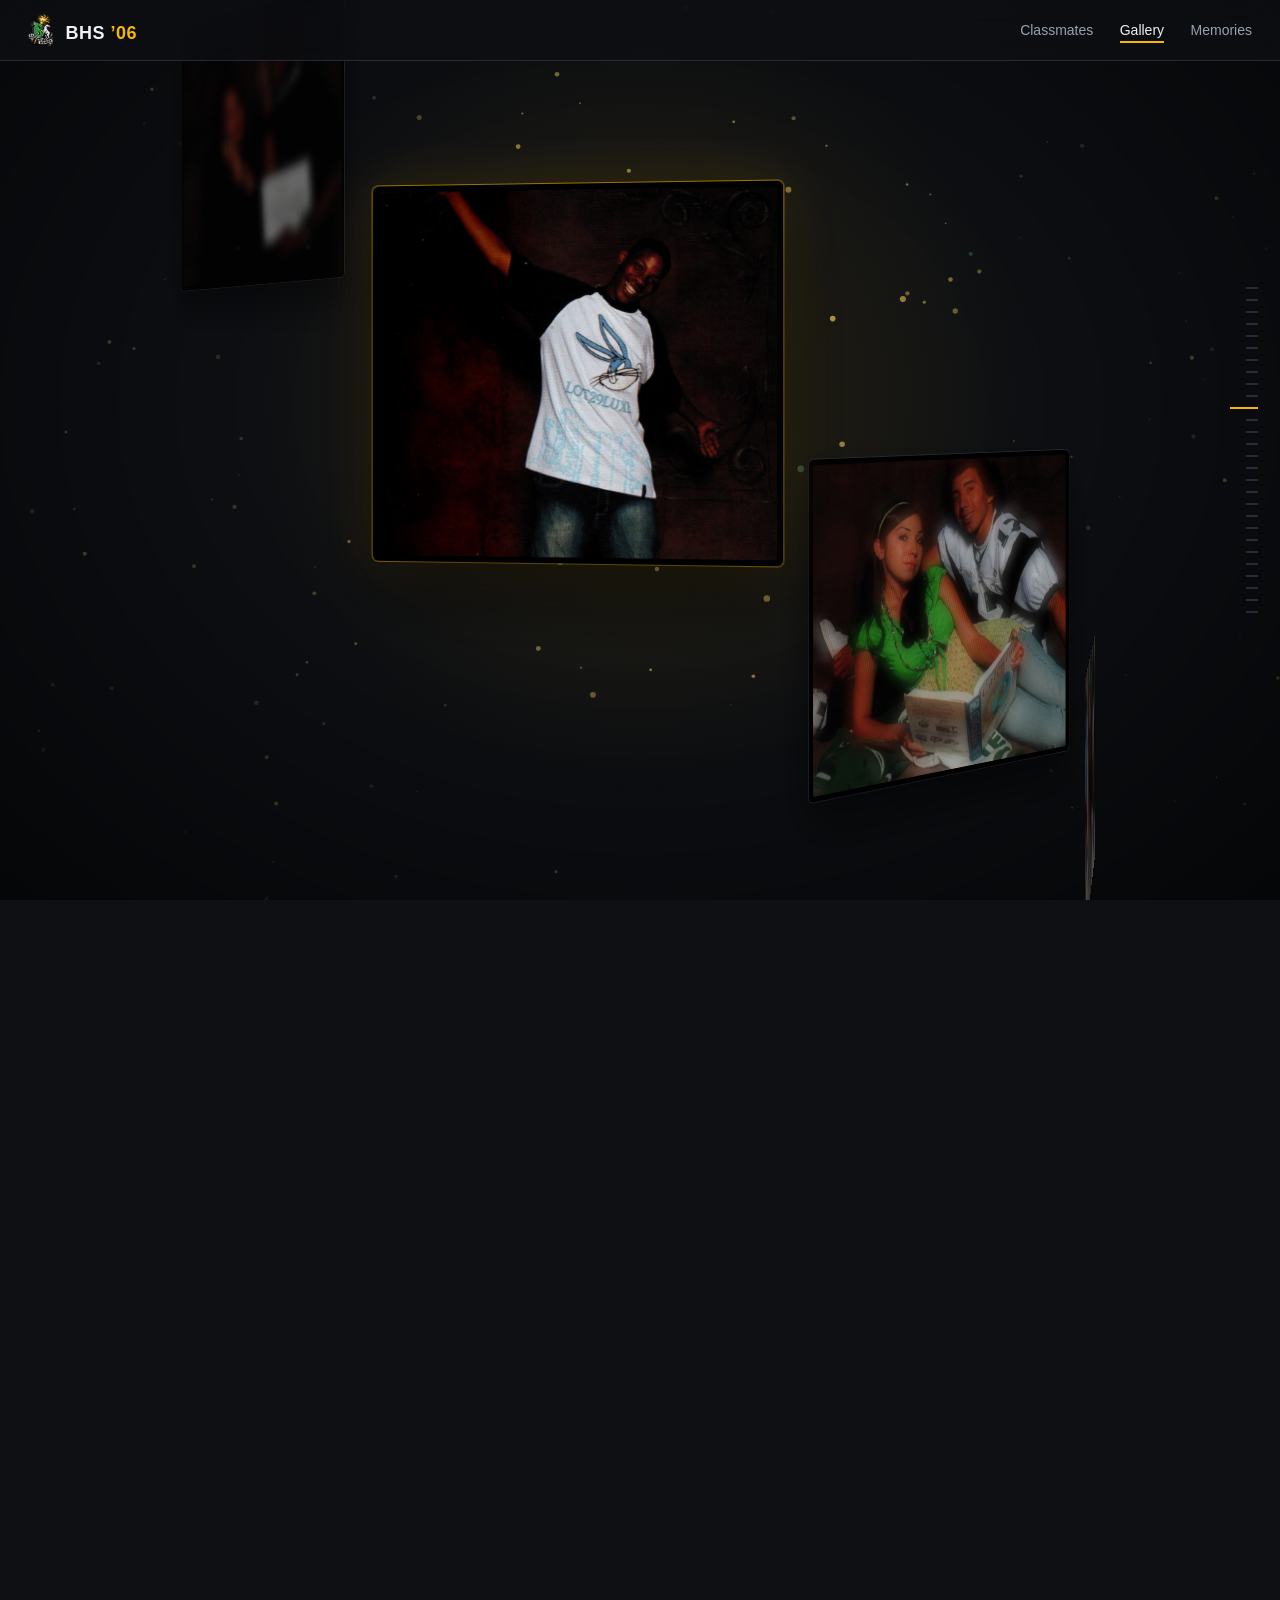
<file: gallery.html>
<!DOCTYPE html>
<html lang="en">
<head>
<meta charset="utf-8">
<meta name="viewport" content="width=device-width, initial-scale=1, viewport-fit=cover">
<title>Gallery &middot; BHS Class of 2006</title>
<link rel="stylesheet" href="style.css">
<link rel="stylesheet" href="gallery.css">
</head>
<body class="gallery-page">
<canvas id="motes" class="motes" aria-hidden="true"></canvas>
<div class="g-vignette" aria-hidden="true"></div>
<nav class="nav">
  <a class="brand" href="index.html"><img class="bronco-nav" src="bronco.png" alt="">  BHS <span>&rsquo;06</span></a>
  <div class="links">
    <a href="index.html">Classmates</a>
    <a href="gallery.html" class="active">Gallery</a>
    <a href="memories.html">Memories</a>
  </div>
</nav>

<main class="scroller" id="scroller">
  <div class="stage" id="stage">
    <div class="helix" id="helix"></div>
    <div class="rail" id="rail" aria-label="Jump to photo"></div>
    <div class="hint" id="hint">Scroll to spiral down</div>
    <div class="caption" id="caption" aria-live="polite">
      <div class="swap">
        <h2 id="cap-title"></h2>
        <p id="cap-names"></p>
      </div>
    </div>
  </div>
</main>

<div class="g-lightbox" id="lightbox" hidden>
  <button class="lb-close" type="button" id="lb-close" aria-label="Close">&times;</button>
  <figure>
    <img id="lb-img" alt="">
    <figcaption><h3 id="lb-title"></h3><p id="lb-names"></p></figcaption>
  </figure>
</div>

<footer class="foot">
  <p>Banning High School, Class of 2006 &middot; 20 Year Reunion</p>
  <p class="copy">&copy; 2026 Hilborn Technologies. All rights reserved.</p>
</footer>

<script src="gallery.js"></script>
</body>
</html>
</file>
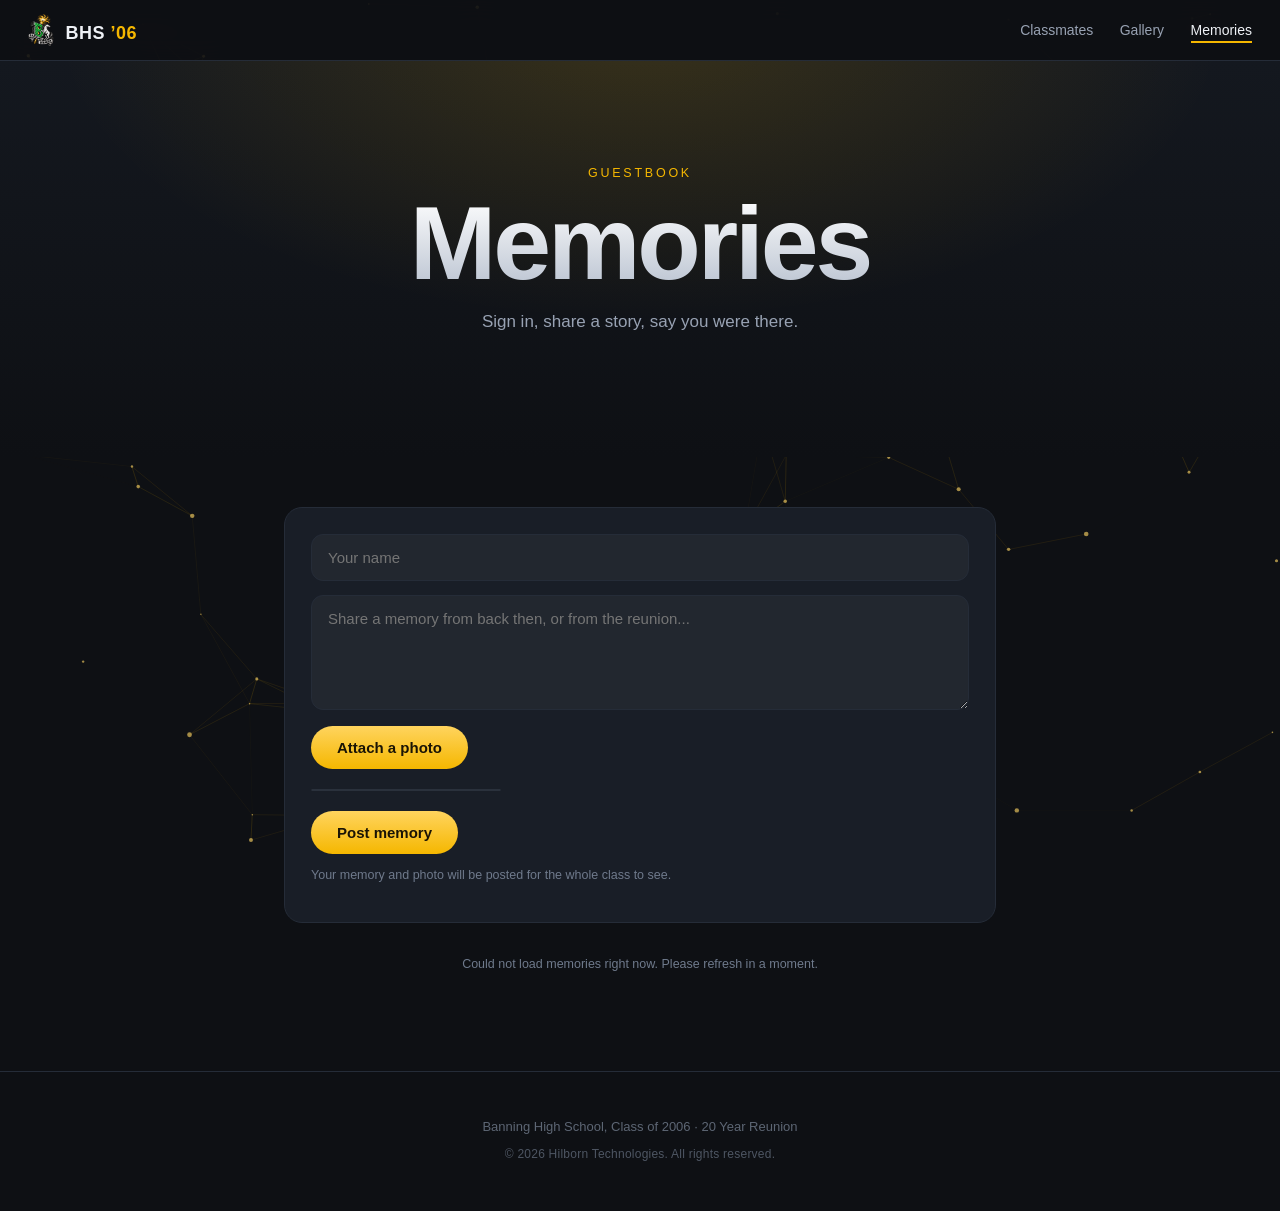
<file: memories.html>
<!DOCTYPE html>
<html lang="en">
<head>
<meta charset="utf-8">
<meta name="viewport" content="width=device-width, initial-scale=1, viewport-fit=cover">
<title>Memories &middot; BHS Class of 2006</title>
<link rel="stylesheet" href="style.css">
</head>
<body>
<canvas id="fx" class="fx"></canvas>
<nav class="nav">
  <a class="brand" href="index.html"><img class="bronco-nav" src="bronco.png" alt="">  BHS <span>&rsquo;06</span></a>
  <div class="links">
    <a href="index.html">Classmates</a>
    <a href="gallery.html">Gallery</a>
    <a href="memories.html" class="active">Memories</a>
  </div>
</nav>

<header class="hero short">
  <div class="hero-inner">
    <p class="eyebrow">Guestbook</p>
    <h1>Memories</h1>
    <p class="sub">Sign in, share a story, say you were there.</p>
  </div>
</header>

<main class="journal">
  <form id="entry-form" class="entry-form">
    <input id="author" type="text" placeholder="Your name" required>
    <textarea id="body" rows="5" placeholder="Share a memory from back then, or from the reunion..." required></textarea>
    <div class="attach-row">
      <input id="photo" type="file" accept="image/*" hidden>
      <button type="button" id="attach-btn" class="attach">Attach a photo</button>
      <span id="attach-name" class="attach-name"></span>
      <button type="button" id="attach-clear" class="attach-clear" hidden>Remove</button>
    </div>
    <img id="attach-preview" class="attach-preview" alt="" hidden>
    <button type="submit">Post memory</button>
    <p class="note" id="storage-note"></p>
    <p class="note" id="post-status"></p>
  </form>
  <div id="entries" class="entries"></div>
</main>

<footer class="foot">
  <p>Banning High School, Class of 2006 &middot; 20 Year Reunion</p>
  <p class="copy">&copy; 2026 Hilborn Technologies. All rights reserved.</p>
</footer>

<script src="memories-config.js"></script>
<script src="journal.js"></script>
<script src="particles.js"></script>
</body>
</html>
</file>
<file: style.css>
:root{
  --bg:#0e1014; --bg2:#14181f; --card:#191e27; --line:#252c38;
  --text:#eef1f6; --muted:#98a2b3; --accent:#f5b700; --accent2:#ffd45e;
  --radius:18px;
}
*{box-sizing:border-box}
html{scroll-behavior:smooth}
body{
  margin:0; background:var(--bg); color:var(--text);
  font-family:"Inter",-apple-system,BlinkMacSystemFont,"Segoe UI",Roboto,Helvetica,Arial,sans-serif;
  -webkit-font-smoothing:antialiased;
}
a{color:inherit;text-decoration:none}

/* nav */
.nav{
  position:sticky; top:0; z-index:50;
  display:flex; align-items:center; justify-content:space-between;
  padding:14px 28px; backdrop-filter:blur(14px);
  background:rgba(14,16,20,.72); border-bottom:1px solid var(--line);
}
.brand{font-weight:800; letter-spacing:.5px; font-size:18px}
.brand span{color:var(--accent)}
.links a{
  margin-left:22px; font-size:14px; color:var(--muted);
  padding-bottom:3px; border-bottom:2px solid transparent; transition:.25s;
}
.links a:hover{color:var(--text)}
.links a.active{color:var(--text); border-color:var(--accent)}

/* hero */
.hero{
  position:relative; min-height:78vh; display:flex; align-items:center; justify-content:center;
  text-align:center; padding:70px 24px 90px;
  background:
    radial-gradient(900px 460px at 50% -10%, rgba(245,183,0,.16), transparent 65%),
    linear-gradient(180deg, var(--bg2), var(--bg));
}
.hero.short{min-height:44vh}
.hero-inner{max-width:760px; animation:rise .9s cubic-bezier(.2,.7,.2,1) both}
.eyebrow{
  margin:0 0 14px; font-size:12.5px; letter-spacing:.22em; text-transform:uppercase; color:var(--accent);
}
.hero h1{
  margin:0; font-size:clamp(48px,9vw,104px); line-height:.95; font-weight:800; letter-spacing:-.03em;
  background:linear-gradient(180deg,#fff,#b9c2d0); -webkit-background-clip:text; background-clip:text; color:transparent;
}
.sub{margin:20px 0 0; color:var(--muted); font-size:17px}

.search-wrap{margin:38px auto 0; max-width:460px}
#search{
  width:100%; padding:16px 22px; font-size:16px; color:var(--text);
  background:rgba(255,255,255,.05); border:1px solid var(--line);
  border-radius:999px; outline:none; transition:.3s;
}
#search::placeholder{color:#6f7a8c}
#search:focus{
  border-color:var(--accent); background:rgba(255,255,255,.08);
  box-shadow:0 0 0 5px rgba(245,183,0,.10);
}

.scroll-cue{
  display:block; width:22px; height:36px; margin:56px auto 0;
  border:2px solid rgba(255,255,255,.28); border-radius:14px; position:relative;
}
.scroll-cue::after{
  content:""; position:absolute; left:50%; top:8px; width:3px; height:7px; border-radius:2px;
  background:var(--accent); transform:translateX(-50%); animation:cue 1.7s infinite;
}
@keyframes cue{0%{opacity:0;transform:translate(-50%,0)}40%{opacity:1}100%{opacity:0;transform:translate(-50%,12px)}}
@keyframes rise{from{opacity:0;transform:translateY(26px)}to{opacity:1;transform:none}}

/* grid */
.grid-wrap{max-width:1240px; margin:0 auto; padding:60px 24px 100px; scroll-margin-top:64px}
.grid{
  display:grid; gap:26px;
  grid-template-columns:repeat(auto-fill,minmax(210px,1fr));
}
.card{
  background:var(--card); border:1px solid var(--line); border-radius:var(--radius);
  overflow:hidden; opacity:0; transform:translateY(22px);
  transition:transform .45s cubic-bezier(.2,.7,.2,1), box-shadow .35s, border-color .35s, opacity .5s;
}
.card.in{opacity:1; transform:none}
.card:hover{
  transform:translateY(-7px); border-color:rgba(245,183,0,.5);
  box-shadow:0 18px 40px rgba(0,0,0,.5);
}
.shot{position:relative; aspect-ratio:3/4; overflow:hidden; background:#0b0d11}
.shot img{width:100%; height:100%; object-fit:cover; display:block; transition:transform .6s cubic-bezier(.2,.7,.2,1)}
.card:hover .shot img{transform:scale(1.05)}
.meta{padding:14px 16px 16px}
.meta h3{margin:0; font-size:16px; font-weight:600; letter-spacing:-.01em}
.socials{display:flex; gap:8px; margin-top:10px; min-height:26px}
.socials a{
  display:inline-flex; align-items:center; justify-content:center;
  height:26px; padding:0 11px; font-size:11.5px; font-weight:600; letter-spacing:.04em;
  border-radius:999px; border:1px solid var(--line); color:var(--muted); transition:.25s;
}
.socials a:hover{border-color:var(--accent); color:var(--accent); background:rgba(245,183,0,.08)}
.socials .none{font-size:11.5px; color:#5d6674; align-self:center}
.empty{text-align:center; color:var(--muted); padding:40px 0}

/* journal */
.journal{max-width:760px; margin:0 auto; padding:50px 24px 100px}
.entry-form{
  display:flex; flex-direction:column; gap:14px;
  background:var(--card); border:1px solid var(--line); border-radius:var(--radius); padding:26px;
}
.entry-form input,.entry-form textarea{
  width:100%; padding:14px 16px; font:inherit; font-size:15px; color:var(--text);
  background:rgba(255,255,255,.04); border:1px solid var(--line); border-radius:12px; outline:none; transition:.25s; resize:vertical;
}
.entry-form input:focus,.entry-form textarea:focus{border-color:var(--accent); background:rgba(255,255,255,.07)}
.entry-form button{
  align-self:flex-start; padding:13px 26px; font:inherit; font-weight:700; font-size:15px;
  color:#1a1405; background:linear-gradient(180deg,var(--accent2),var(--accent));
  border:0; border-radius:999px; cursor:pointer; transition:.25s;
}
.entry-form button:hover{transform:translateY(-2px); box-shadow:0 10px 26px rgba(245,183,0,.28)}
.note{margin:0; font-size:12.5px; color:#6f7a8c}
.entries{margin-top:34px; display:flex; flex-direction:column; gap:16px}
.entry{
  background:var(--card); border:1px solid var(--line); border-left:3px solid var(--accent);
  border-radius:14px; padding:20px 22px; animation:rise .5s both;
}
.entry .who{font-weight:700; font-size:15px}
.entry .when{font-size:12px; color:var(--muted); margin-left:10px; font-weight:400}
.entry p{margin:10px 0 0; color:#d3dae4; line-height:1.65; white-space:pre-wrap}

.foot{padding:34px 24px 50px; text-align:center; color:#5d6674; font-size:13px; border-top:1px solid var(--line)}

@media (prefers-reduced-motion:reduce){
  *{animation:none!important; transition:none!important}
  html{scroll-behavior:auto}
}

/* mobile */
@media (max-width:900px){
  .grid{grid-template-columns:repeat(auto-fill,minmax(150px,1fr)); gap:18px}
}
@media (max-width:640px){
  .nav{padding:12px 16px}
  .links a{margin-left:16px; font-size:13.5px}
  .hero{min-height:70vh; padding:48px 18px 64px}
  .hero.short{min-height:36vh}
  .sub{font-size:15.5px}
  .search-wrap{margin-top:28px}
  #search{padding:14px 18px; font-size:16px}
  .scroll-cue{margin-top:36px}
  .grid-wrap{padding:40px 16px 70px}
  .grid{grid-template-columns:repeat(2,1fr); gap:14px}
  .meta{padding:11px 12px 13px}
  .meta h3{font-size:14.5px}
  .socials{flex-wrap:wrap; gap:6px}
  .socials a{height:24px; padding:0 9px; font-size:11px}
  .journal{padding:34px 16px 70px}
  .entry-form{padding:18px}
  .entry-form button{width:100%; align-self:stretch; text-align:center}
  .entry{padding:16px 18px}
}
@media (max-width:380px){
  .grid{grid-template-columns:1fr}
}
@media (hover:none){
  .card:hover{transform:none; box-shadow:none; border-color:var(--line)}
  .card:hover .shot img{transform:none}
  .card:active{border-color:rgba(245,183,0,.5)}
}

.fx{position:fixed; inset:0; width:100vw; height:100vh; display:block; z-index:0; pointer-events:none}
.hero-inner{position:relative; z-index:1}
.nav{z-index:50}
.hero,.stats,.grid-wrap,.journal,.foot{position:relative; z-index:1}
.stats,.grid-wrap,.journal{background:transparent}

/* bronco mark */
.bronco{width:22px;height:22px;vertical-align:-4px;color:var(--accent);margin-right:4px}
.bronco.big{width:74px;height:74px;display:block;margin:0 auto 18px;color:var(--accent);
  filter:drop-shadow(0 6px 22px rgba(245,183,0,.35)); animation:rise .9s .1s both}

/* stats band */
.stats{
  display:flex; justify-content:center; gap:clamp(28px,7vw,90px); flex-wrap:wrap;
  padding:44px 24px; border-top:1px solid var(--line); border-bottom:1px solid var(--line);
  background:linear-gradient(180deg,rgba(245,183,0,.05),transparent);
}
.stat{text-align:center}
.stat .num{display:block; font-size:clamp(32px,6vw,52px); font-weight:800; letter-spacing:-.03em; color:var(--accent)}
.stat .lbl{display:block; margin-top:6px; font-size:12px; letter-spacing:.2em; text-transform:uppercase; color:var(--muted)}

/* lightbox */
.lightbox[hidden]{display:none!important}
.lightbox{
  position:fixed; inset:0; z-index:100; display:flex; align-items:center; justify-content:center;
  background:rgba(6,7,10,.93); backdrop-filter:blur(8px); animation:fade .25s both; padding:24px;
}
@keyframes fade{from{opacity:0}to{opacity:1}}
.lb-fig{margin:0; text-align:center; max-width:min(560px,86vw)}
.lb-fig img{max-width:100%; max-height:72vh; border-radius:14px; box-shadow:0 24px 70px rgba(0,0,0,.7)}
.lb-fig figcaption{margin-top:16px; font-size:19px; font-weight:600}
.lb-close,.lb-nav{
  position:absolute; background:rgba(255,255,255,.07); border:1px solid var(--line); color:var(--text);
  border-radius:50%; cursor:pointer; transition:.25s; display:flex; align-items:center; justify-content:center;
}
.lb-close,.lb-nav{z-index:2}
.lb-close{top:20px; right:20px; width:42px; height:42px; font-size:26px; line-height:1}
.lb-nav{top:50%; transform:translateY(-50%); width:48px; height:48px; font-size:30px; line-height:1}
.lb-nav.prev{left:18px} .lb-nav.next{right:18px}
.lb-close:hover,.lb-nav:hover{background:rgba(245,183,0,.16); border-color:var(--accent); color:var(--accent)}
.card .shot{cursor:zoom-in}

@media (max-width:640px){
  .bronco.big{width:58px;height:58px}
  .stats{padding:30px 16px; gap:24px}
  .lb-nav{width:40px;height:40px;font-size:25px}
  .lb-nav.prev{left:8px} .lb-nav.next{right:8px}
}

/* Broncos crest */
.bronco-nav{height:32px; width:auto; vertical-align:-7px; margin-right:6px}
.crest{
  display:block; width:clamp(150px,24vw,240px); height:auto; margin:0 auto 22px;
  filter:drop-shadow(0 10px 28px rgba(0,0,0,.55));
  animation:rise .9s .05s both;
}

/* upload button */
.upload{
  margin-top:10px; width:100%; padding:9px 10px; font:inherit; font-size:12px; font-weight:600;
  letter-spacing:.03em; color:var(--muted); background:rgba(255,255,255,.04);
  border:1px dashed var(--line); border-radius:10px; cursor:pointer; transition:.25s;
}
.upload:hover{border-color:var(--accent); color:var(--accent); background:rgba(245,183,0,.07)}
.upload.done{border-style:solid; border-color:rgba(245,183,0,.55); color:var(--accent)}
.now-badge{
  position:absolute; top:10px; left:10px; z-index:2; padding:4px 9px; border-radius:999px;
  font-size:10.5px; font-weight:700; letter-spacing:.08em; text-transform:uppercase;
  background:rgba(245,183,0,.92); color:#1a1405;
}
.shot.flip img.now{position:absolute; inset:0; width:100%; height:100%; object-fit:cover}

.lb-pair{display:flex; gap:16px; justify-content:center; align-items:flex-start; flex-wrap:nowrap}
.lb-one{position:relative; flex:0 1 auto; min-width:0}
.lb-one img{max-width:100%; max-height:66vh; border-radius:14px; box-shadow:0 24px 70px rgba(0,0,0,.7); display:block}
.lb-pair:has(.lb-one:not([hidden]) ~ .lb-one:not([hidden])) .lb-one img{max-height:58vh}
.lb-tag{
  position:absolute; bottom:10px; left:10px; padding:4px 10px; border-radius:999px;
  font-size:11px; font-weight:700; letter-spacing:.09em; text-transform:uppercase;
  background:rgba(245,183,0,.92); color:#1a1405;
}
.lb-fig{max-width:min(940px,92vw)}
@media (max-width:640px){ .lb-one img{max-height:38vh} .lb-pair{gap:8px} .lb-tag{font-size:9.5px; padding:3px 7px} }

.foot .copy{margin:8px 0 0; font-size:12px; color:#4e5663; letter-spacing:.02em}

/* --- memory photo attachment --- */
.attach-row{display:flex; align-items:center; gap:10px; flex-wrap:wrap; margin:2px 0 4px}
.attach{
  background:transparent; border:1px dashed #3a4250; color:#aab3c0;
  padding:9px 14px; border-radius:10px; font:inherit; font-size:13px; cursor:pointer;
  transition:border-color .2s, color .2s;
}
.attach:hover{border-color:var(--accent); color:var(--accent)}
.attach-name{font-size:12.5px; color:#8b94a3; word-break:break-all}
.attach-clear{
  background:transparent; border:0; color:#7d8593; font:inherit; font-size:12px;
  cursor:pointer; text-decoration:underline;
}
.attach-clear:hover{color:#e06a5a}
.attach-preview{
  display:block; max-width:190px; max-height:150px; border-radius:10px;
  border:1px solid #2a313c; margin:2px 0 6px; object-fit:cover;
}
.entry-pic{
  display:block; width:100%; max-width:420px; margin:12px 0 2px;
  border-radius:12px; border:1px solid #2a313c;
}

/* --- portrait tile is a real button now (keyboard reachable) --- */
.card .shot{
  display:block; width:100%; padding:0; border:0; background:transparent;
  font:inherit; color:inherit; cursor:pointer; text-align:left;
}
.card .shot:focus-visible,
.upload:focus-visible,
.attach:focus-visible,
.lb-close:focus-visible,
.lb-nav:focus-visible{
  outline:2px solid var(--accent); outline-offset:3px; border-radius:10px;
}

/* --- Not Pictured in the Yearbook (bottom of the Classmates page) --- */
.np-wrap{max-width:1240px; margin:0 auto; padding:10px 24px 100px; scroll-margin-top:64px; position:relative; z-index:1}
.np-wrap[hidden]{display:none}
.np-head{text-align:center; max-width:640px; margin:0 auto 38px; padding-top:44px; border-top:1px solid var(--line)}
.np-head h2{
  margin:0; font-size:clamp(30px,5vw,48px); line-height:1.02; font-weight:800; letter-spacing:-.03em;
  background:linear-gradient(180deg,#fff,#b9c2d0); -webkit-background-clip:text; background-clip:text; color:transparent;
  text-wrap:balance;
}
.np-head .sub{margin-top:14px; line-height:1.55}
.card.np .shot.empty-shot{
  cursor:default; display:grid; place-items:center;
  background:
    radial-gradient(circle at 50% 40%, rgba(245,183,0,.10), transparent 62%),
    linear-gradient(180deg, #161b23, #0f1217);
}
.card.np .initials{
  font-size:clamp(40px,5vw,58px); font-weight:800; letter-spacing:-.02em; line-height:1;
  color:var(--accent); opacity:.85; transform:translateY(-8px);
}
.card.np .soon{
  position:absolute; left:0; right:0; bottom:14px; text-align:center;
  font-size:10.5px; font-weight:600; letter-spacing:.18em; text-transform:uppercase; color:var(--muted);
}
.card.np .shot img{width:100%; height:100%; object-fit:cover; display:block}
@media (max-width:640px){
  .np-wrap{padding:0 16px 70px}
  .np-head{margin-bottom:26px; padding-top:32px}
}

/* three nav links on narrow phones */
@media (max-width:400px){
  .nav{padding:10px 12px}
  .brand{font-size:16px}
  .bronco-nav{height:26px; margin-right:4px}
  .links a{margin-left:12px; font-size:13px}
}
</file>
<file: gallery.css>
/* ---------------------------------------------------------------
   Gallery page  -  the downward spiral of yearbook photos.
   Uses the colors from style.css (:root) so it matches the site.
--------------------------------------------------------------- */
.gallery-page{overflow-x:hidden}
.motes{position:fixed; inset:0; width:100%; height:100%; z-index:0; pointer-events:none; display:block}
.g-vignette{
  position:fixed; inset:0; z-index:1; pointer-events:none;
  background:radial-gradient(ellipse at 50% 45%, transparent 38%, rgba(0,0,0,.6) 100%);
}
.gallery-page .foot{position:relative; z-index:3; background:var(--bg)}
/* the nav floats over the spiral so the photo and caption get the full screen */
.gallery-page .nav{position:fixed; left:0; right:0; top:0}

.scroller{position:relative; z-index:2}
.stage{
  position:sticky; top:0; height:100vh; height:100dvh;
  overflow:hidden; perspective:1400px; perspective-origin:50% 42%;
}
.helix{position:absolute; left:50%; top:46%; transform-style:preserve-3d; will-change:transform}

.g-card{
  position:absolute; left:0; top:0;
  width:var(--cw); margin-left:calc(var(--cw) / -2); margin-top:calc(var(--cw) / -2); /* sized per photo in gallery.js */
  transform-style:preserve-3d; backface-visibility:hidden;
  will-change:transform, opacity;
  outline:1px solid transparent;   /* smooths the rotated edges */
  cursor:pointer;
}
.g-card .frame{
  background:#000; padding:6px; border-radius:6px;
  box-shadow:0 30px 60px rgba(0,0,0,.55), 0 0 0 1px var(--line);
  transition:box-shadow .4s;
}
.g-card.is-active .frame{
  box-shadow:0 30px 80px rgba(0,0,0,.6), 0 0 0 1px rgba(245,183,0,.65), 0 0 60px rgba(245,183,0,.16);
}
.g-card .pic{position:relative; overflow:hidden; aspect-ratio:1 / .92; max-width:100%; transform:translateZ(0); border-radius:3px}
.g-card .pic img{position:absolute; inset:0; width:100%; height:100%; object-fit:cover; display:block}
/* the blurred copy is made once and cross-faded, so nothing is re-blurred while scrolling */
.g-card .pic .soft{filter:blur(7px); transform:scale(1.06)}
.g-card .shade{position:absolute; inset:0; background:#000; pointer-events:none}

/* caption under the photo in focus */
.caption{
  position:absolute; left:0; right:0; bottom:calc(env(safe-area-inset-bottom, 0px) + 6vh);
  text-align:center; padding-inline:20px; z-index:5; pointer-events:none;
}
.caption h2{
  margin:0 auto; max-width:900px;
  font-size:clamp(30px,5vw,56px); line-height:1.02; font-weight:800; letter-spacing:-.03em;
  background:linear-gradient(180deg,#fff,#b9c2d0); -webkit-background-clip:text; background-clip:text; color:transparent;
  text-wrap:balance; filter:drop-shadow(0 2px 18px rgba(0,0,0,.8));
}
.caption p{margin:10px 0 0; font-size:clamp(15px,1.8vw,19px); font-weight:600; color:var(--accent2)}
.caption .swap{transition:opacity .35s ease, transform .35s ease}
.caption.fading .swap{opacity:0; transform:translateY(6px)}

/* tick marks on the right for jumping to a photo */
.rail{position:absolute; right:18px; top:50%; transform:translateY(-50%); display:flex; flex-direction:column; gap:2px; z-index:6}
.rail button{appearance:none; border:0; background:transparent; padding:4px; cursor:pointer; display:flex; justify-content:flex-end}
.rail button i{display:block; width:12px; height:2px; background:var(--line); transition:width .3s, background .3s}
.rail button[aria-current="true"] i{width:28px; background:var(--accent)}
.rail button:hover i{background:var(--accent2)}
.rail button:focus-visible{outline:2px solid var(--accent); outline-offset:2px; border-radius:4px}

.hint{
  position:absolute; left:50%; top:calc(env(safe-area-inset-top, 0px) + 84px); transform:translateX(-50%);
  font-size:12px; letter-spacing:.2em; text-transform:uppercase; color:var(--muted);
  z-index:5; transition:opacity .6s; white-space:nowrap;
}
.hint.gone{opacity:0}

/* full-size view */
.g-lightbox[hidden]{display:none!important}
.g-lightbox{
  position:fixed; inset:0; z-index:100; display:grid; place-items:center; padding:24px 16px;
  background:rgba(6,7,10,.94); backdrop-filter:blur(8px); animation:fade .25s both;
}
.g-lightbox figure{margin:0; max-width:min(92vw,900px); display:grid; gap:14px; text-align:center}
.g-lightbox img{max-height:74vh; width:auto; max-width:100%; margin:0 auto; border-radius:12px; box-shadow:0 24px 70px rgba(0,0,0,.7)}
.g-lightbox h3{margin:0; font-size:24px; font-weight:800; letter-spacing:-.02em}
.g-lightbox p{margin:0; font-size:16px; font-weight:600; color:var(--accent2)}

@media (max-width:640px){
  .rail{right:6px}
  .rail button{padding:3px}
  .caption{bottom:calc(env(safe-area-inset-bottom, 0px) + 5vh)}
  .hint{top:calc(env(safe-area-inset-top, 0px) + 72px)}
}
@media (max-height:560px){
  .rail{display:none}
}
</file>
